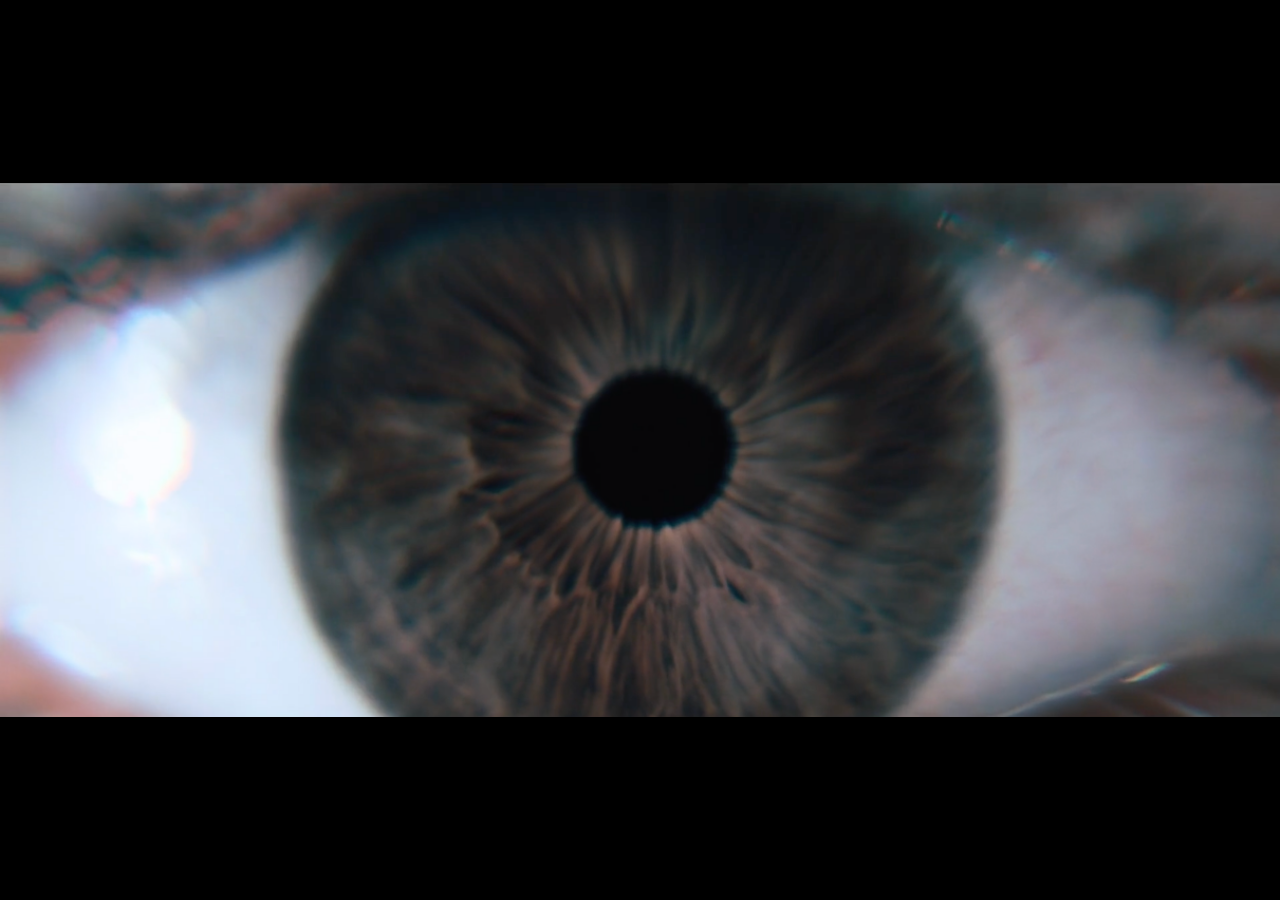
<file: levelEins.html>
<!DOCTYPE html>
<html lang="en">

<head>
    <meta charset="UTF-8">
    <meta name="viewport" content="width=device-width, initial-scale=1.0">
    <title>Trjjjjjyout</title>
    <link rel="stylesheet" href="style.css">
    <script src="script.js" defer></script>
</head>

<body>
    <div class="buttonfather">
        <button></button>
        <div id="wrong" class="nu-uh"></div>
        <!--div for displaying texts-->
        <div id="textDisplay"></div>
        <svg id="circle" class="level1" width="160" height="160" viewBox="0 0 160 160" fill="none"
            xmlns="http://www.w3.org/2000/svg">
            <circle cx="80" cy="80" r="77.5" stroke="var(--circle-color)" stroke-width="5" />
        </svg>
    </div>
    <div class="parentcontainer">
        <img class="responsive" id='image' alt="Description">
    </div>
</body>

</html>
</file>
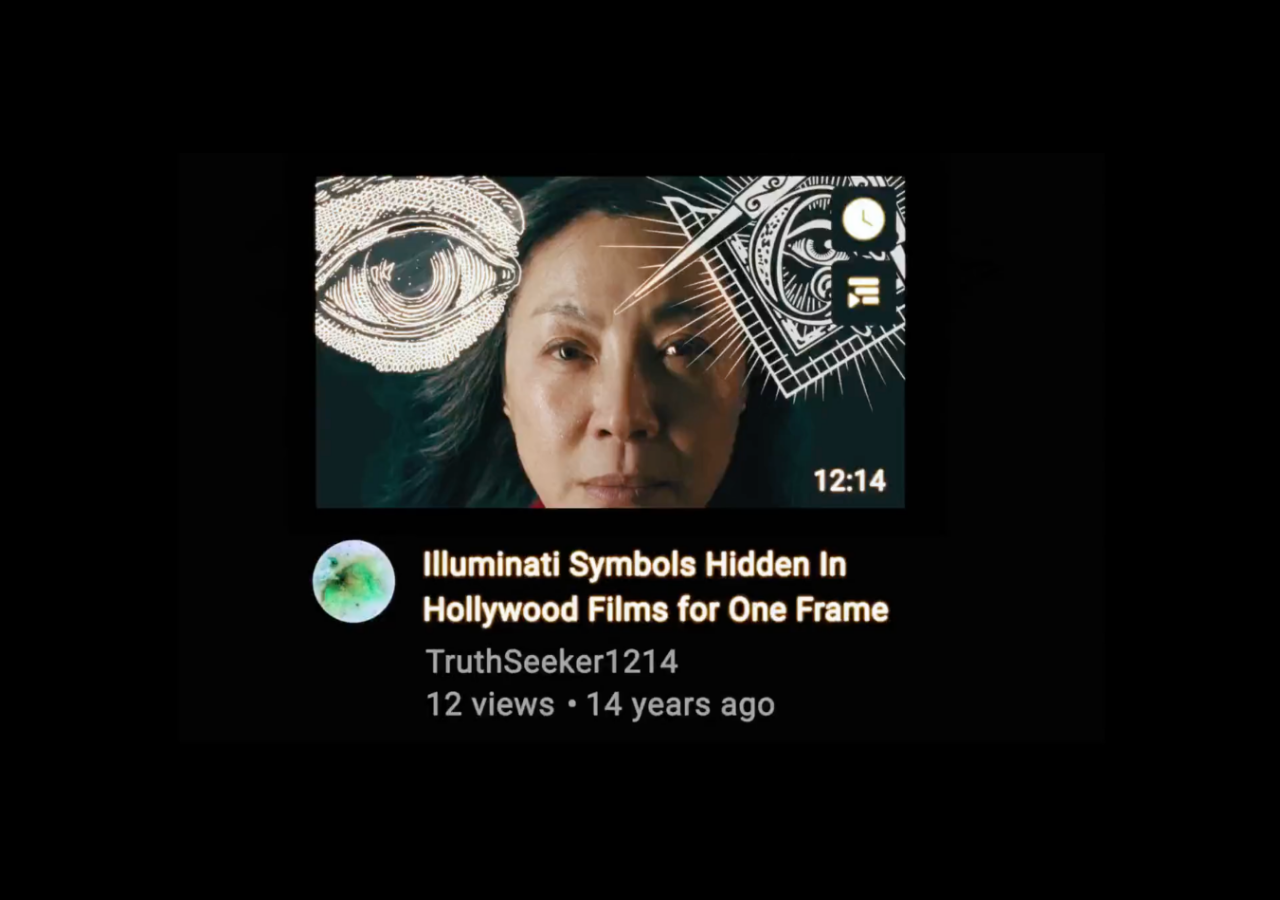
<file: levelZwei.html>
<!DOCTYPE html>
<html lang="en">

<head>
    <meta charset="UTF-8">
    <meta name="viewport" content="width=device-width, initial-scale=1.0">
    <title>lvl2</title>
    <link rel="stylesheet" href="style.css">
    <script src="lvl2.js" defer></script>
</head>

<body>
    <div class="buttonfather">
        <button></button>
        <div id="wrong" class="nu-uh"></div>
        <!--div for displaying texts-->
        <div id="textDisplay"></div>
        <svg id="circle" class="level2" width="160" height="160" viewBox="0 0 160 160" fill="none" xmlns="http://www.w3.org/2000/svg">
            <circle cx="80" cy="80" r="77.5" stroke="var(--circle-color)" stroke-width="5"/>
            </svg>
        </div>
    <div class="parentcontainer">
        <img class="responsive" id='image' alt="Description">
    </div>
</body>

</html>
</file>
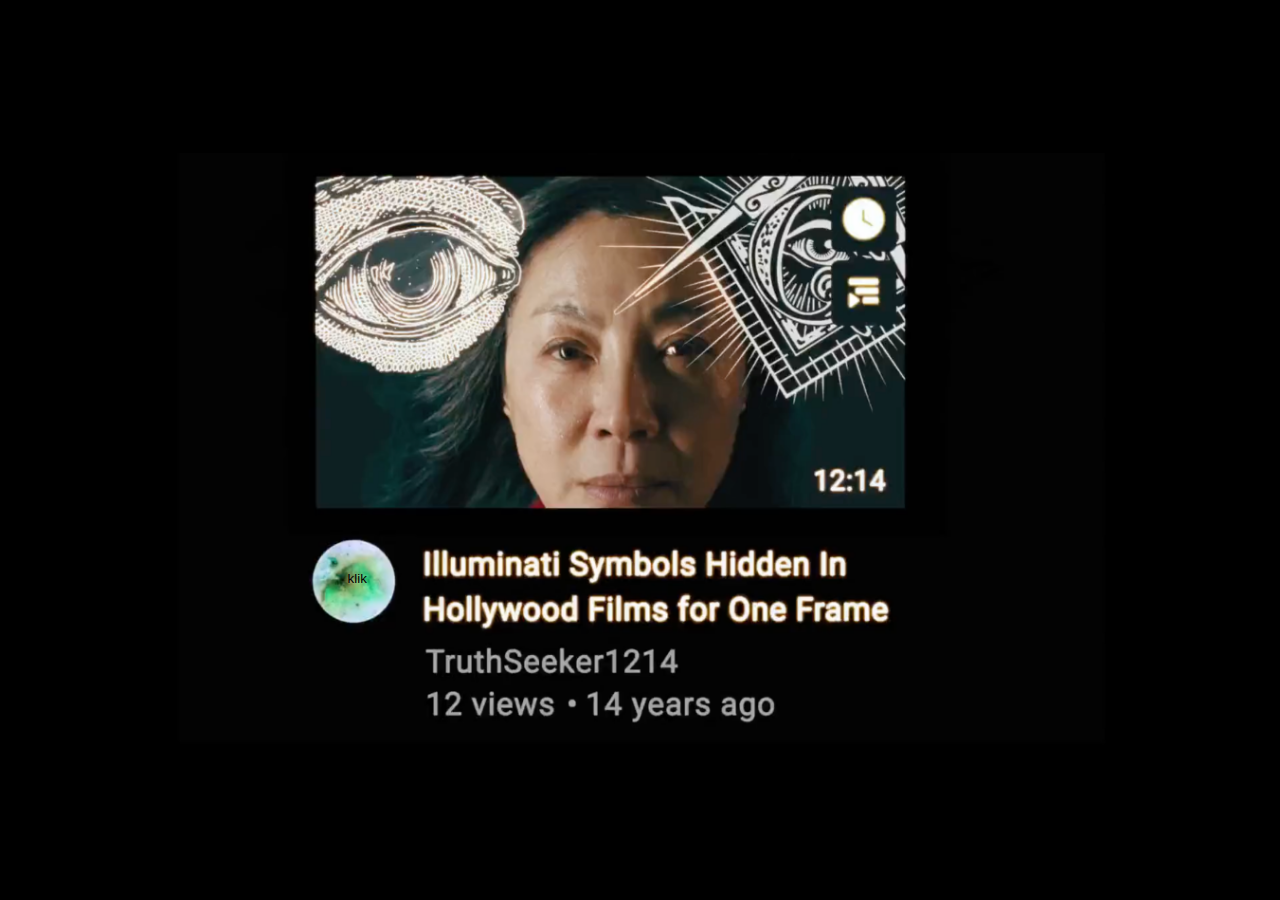
<file: newpage.html>
<!DOCTYPE html>
<html lang="en">
    <link rel="stylesheet" href="style.css">
    <script src="lvl2.js"></script>
<head>
    <meta charset="UTF-8">
    <meta name="viewport" content="width=device-width, initial-scale=1.0">
    <title>lvl2</title>
</head>
<body>
    <div class="buttonfather">
        <button>klik</button>
        <svg id="circle" width="160" height="160" viewBox="0 0 160 160" fill="none" xmlns="http://www.w3.org/2000/svg">
            <circle cx="80" cy="80" r="77.5" stroke="#FF0000" stroke-width="5"/>
            </svg>
        </div>
    <div class="parentcontainer">
        <img class="responsive" id='image' alt="Description">
    </div>
</body>
</html>
</file>
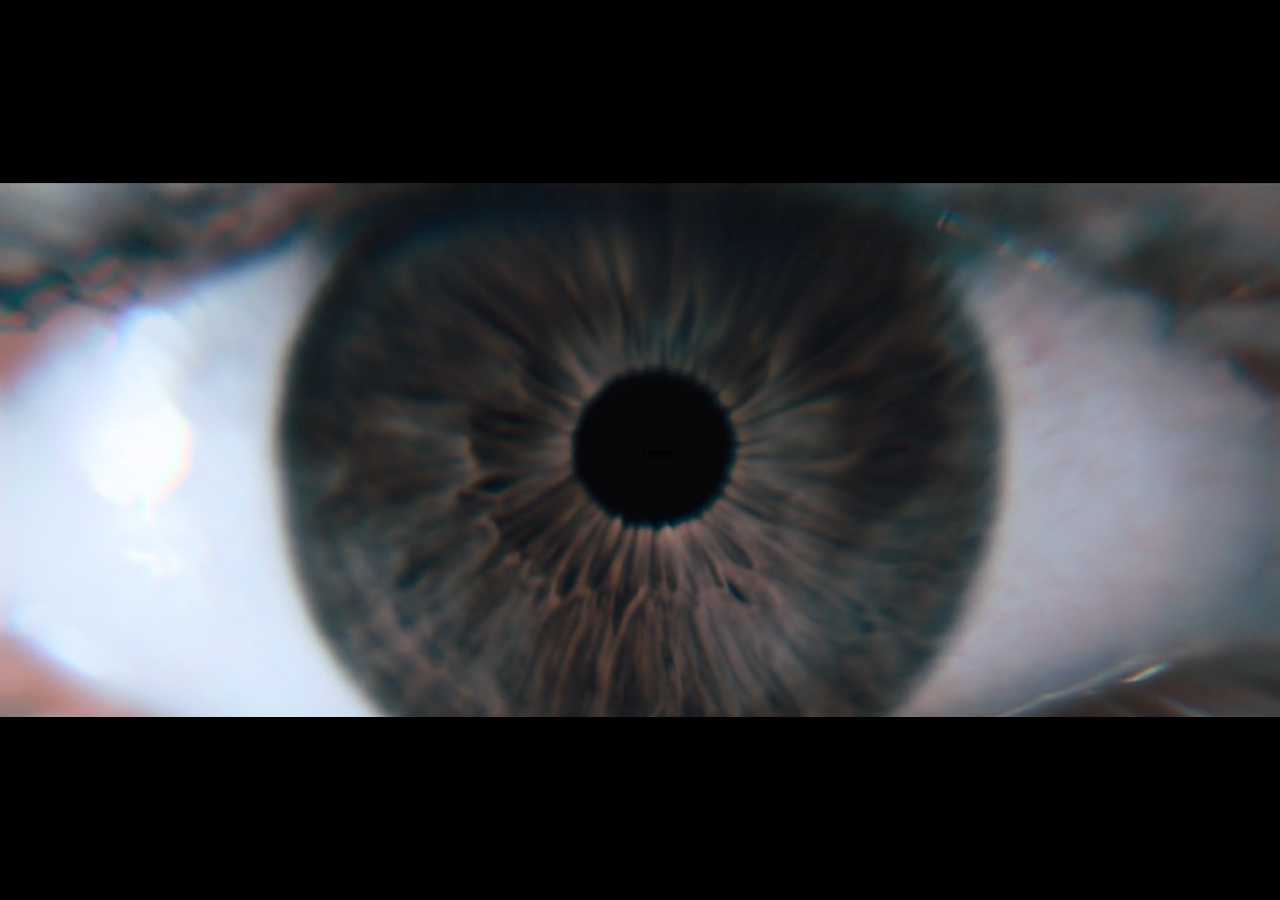
<file: test.html>
<!DOCTYPE html>
<html lang="en">
<head>
    <meta charset="UTF-8">
    <meta name="viewport" content="width=device-width, initial-scale=1.0">
    <title>Trjjjjjyout</title>
    <link rel="stylesheet" href="style.css">
    <script src="script.js" defer></script>
</head>
<body>
    <div class="buttonfather">
        <button onclick="changeImage()">hhhh</button>
            <svg id="circle" width="160" height="160" viewBox="0 0 160 160" fill="none" xmlns="http://www.w3.org/2000/svg">
            <circle cx="80" cy="80" r="77.5" stroke="#FF0000" stroke-width="5"/>
            </svg>
        </div>
    <div class="parentcontainer">
        <img class="responsive" id='image' alt="Description">
    </div>
</body>
</html>
</file>
<file: style.css>
body {
    background-color: #000000;
    margin: 0;
    padding: 0;
    overflow: hidden;
}

img {
    width: 100%;
    height: auto;
}

.parentcontainer {
    width: 100%;
    display: grid;
    box-sizing: border-box;
    align-items: center;
    grid-template-columns: 1fr;
    grid-template-rows: 1fr;
    min-height: calc(100vh);
}

button {
    position: absolute;
    z-index: 30;
    width: 200px;
    height: 200px;
    border: none;
    background: transparent;
    border-radius: 100%;
    left: 42%;
    top: 38%;
    transition: all 0.5s ease;
}

#changeButton {
    display: none;
}


.level1 {
    --circle-color: red;
}

.level2 {
    --circle-color: #FF7F00;
}

.level3 {
    --circle-color: #FFFF00;
}

.level4 {
    --circle-color: #00FF00;
}

.level5 {
    --circle-color: #0000FF;
}

.level6 {
    --circle-color: #4B0082;
}

.level7 {
    --circle-color: #9400D3;
}

#circle {
    opacity: 0;
    display: none;
    position: absolute;
    margin: 0;
    stroke: var(--circle-color);
}

#circle.pulse{
    opacity: 1;
    display: block;
    animation: pulse 2s infinite;
}

@keyframes  pulse {
    0% {
        transform: scale(1);
    }
    50% {
        transform: scale(1.5);
    }
    100% {
        transform: scale(1);
        
    }
}

/* CSS for fade-in and fade-out */
.fade-in {
    opacity: 1;
    transition: opacity 0.25s ease-in;
}

.fade-out {
    opacity: 0;
    transition: opacity 0.25s ease-out;
}

/*for the intro*/
.text {
font-family: minion-pro, serif;
font-style: normal;
font-weight: 400;
    font-size: 40px;
    color: white; 
    position: absolute; 
    text-align: center;
    max-width: 40vw;
    top: 50%; 
    left: 50%; 
    transform: translate(-50%, 50%); 
    z-index: 1; 
    display: none;
}

/*for the epiloge*/
.epi {
    font-family: minion-pro, serif;
    font-style: normal;
    font-weight: 400;
    font-size: 30px;
    text-align: center;
    color: white; 
    position: absolute; 
    top: 35%; 
        left: 52%; 
        transform: translate(-50%, 50%); 
        z-index: 6; 
        display: none;
        
    }

.nu-uh{
        position: absolute;
        width: 200px;
        height: 200px;
        color: white;
        font-size: 26pt;
        background-color: transparent;
        border: none;
        border-radius: 100%;
        z-index: 80;
    
    }
</file>
